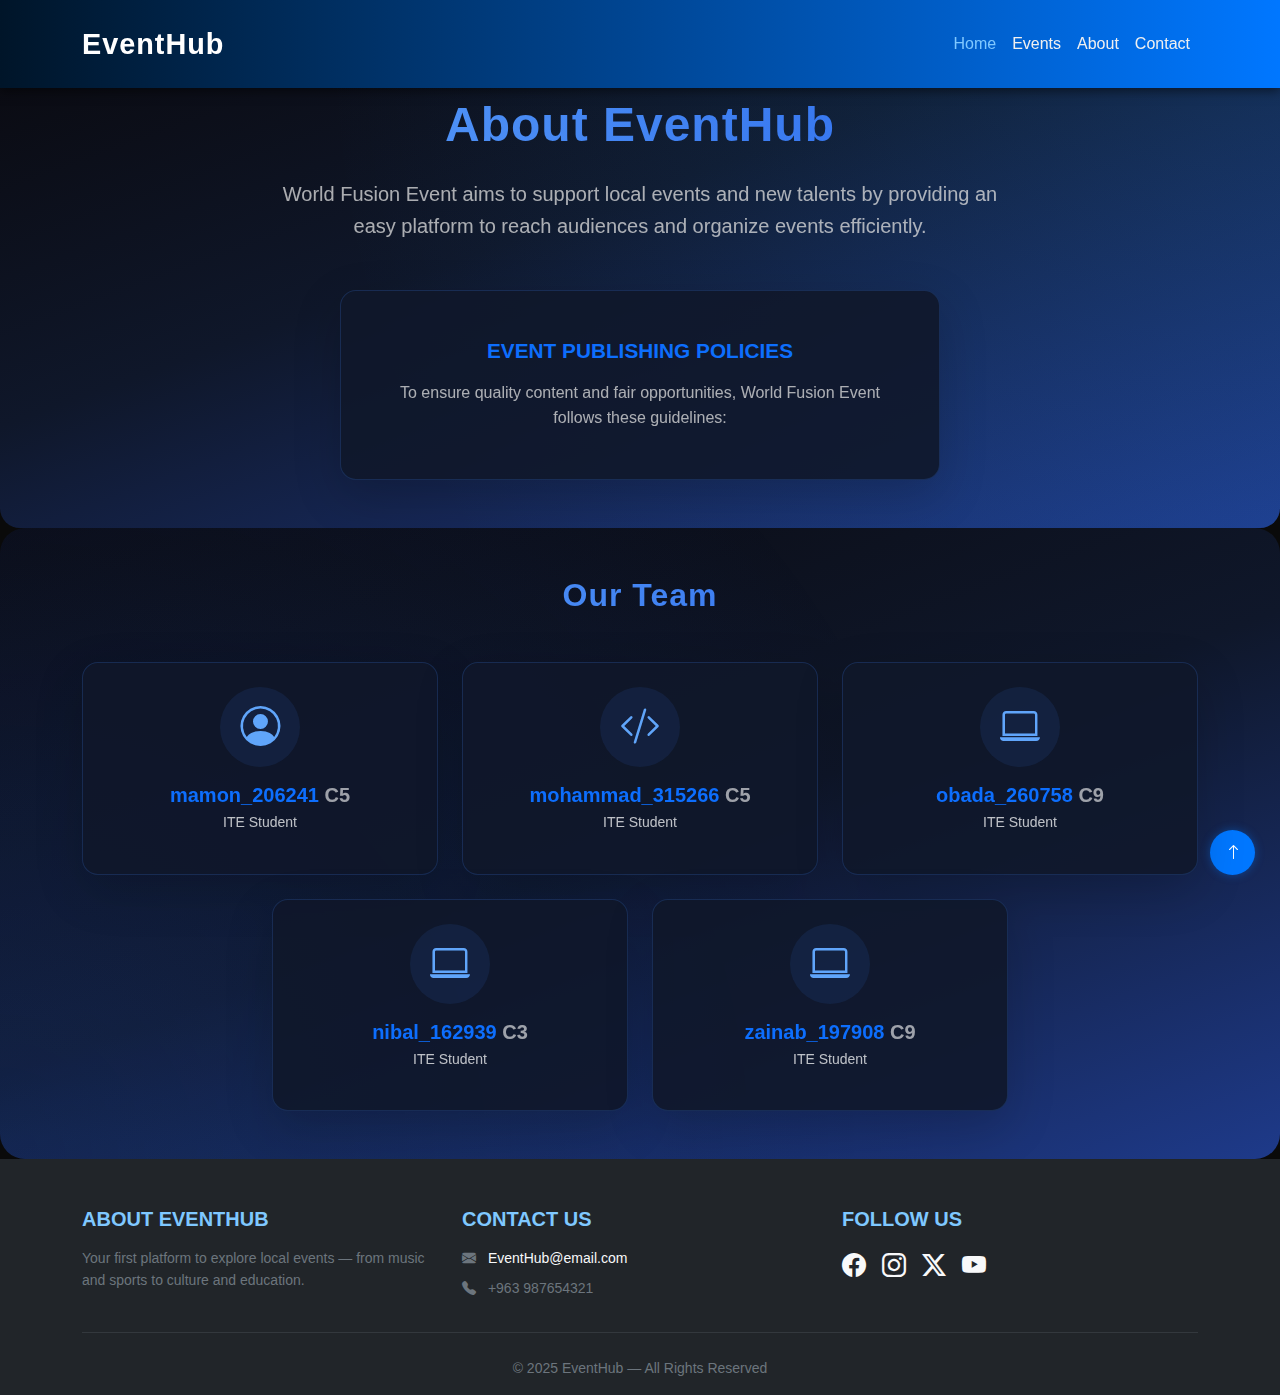
<file: about.html>
<!doctype html>
<html lang="en" dir="ltr">
<head>
  <meta charset="utf-8" />
  <meta name="viewport" content="width=device-width, initial-scale=1" />
  <title>EventHub-About</title>

  <link href="https://cdn.jsdelivr.net/npm/bootstrap@5.3.2/dist/css/bootstrap.min.css" rel="stylesheet">
  <link href="https://cdn.jsdelivr.net/npm/bootstrap-icons@1.11.3/font/bootstrap-icons.css" rel="stylesheet">
  <link rel="stylesheet" href="assets/css/style.css">

  <style>
.section-title {
  color: #00bfff; 
  font-weight: 700;
}

.about-section {
  background: linear-gradient(to bottom, rgba(0, 50, 100, 0.2), transparent);
  border-radius: 20px;
  padding: 4rem 1rem;
  text-align: center;
}

.about-section p {
  max-width: 700px;
  margin: 0 auto;
  color: #e0e0e0;
  opacity: 0.8;
}

.vision-box {
  background-color: rgba(10, 25, 50, 0.6);
  border: 1px solid rgba(0, 123, 255, 0.2);
  border-radius: 15px;
  padding: 2rem;
  margin: 2rem auto 0;
  max-width: 600px;
  box-shadow: 0 0 15px rgba(0, 123, 255, 0.05);
}

.team-section {
  background-color: #0d1b2a; 
  border-radius: 25px;
  padding: 4rem 1rem;
  text-align: center;
}

.team-card {
  background-color: #0f263d;
  border: 1px solid #004080;
  border-radius: 15px;
  padding: 1.5rem;
  transition: all 0.3s ease;
}

.team-card:hover {
  transform: translateY(-5px);
  box-shadow: 0 0 15px rgba(0, 123, 255, 0.4);
}

.policy-item {
  background-color: #0e1926;
  border: 1px solid #003366;
  border-radius: 15px;
  padding: 1.2rem;
  display: flex;
  align-items: flex-start;
  transition: all 0.3s ease;
}

.policy-item:hover {
  background-color: #12253d;
  transform: translateY(-3px);
}

.policy-item i {
  font-size: 1.8rem;
  color: #00bfff;
  margin-right: 15px;
}

.about-section {
  background: linear-gradient(160deg, #0a0a10 0%, #0f172a 40%, #1e3a8a 100%);
  position: relative;
  overflow: hidden;
}

.about-bg {
  position: absolute;
  inset: 0;
  background: radial-gradient(circle at top right, rgba(33, 150, 243, 0.15), transparent 70%);
  z-index: 1;
}

.text-gradient {
  background: linear-gradient(90deg, #60a5fa, #2563eb);
  -webkit-background-clip: text;
  -webkit-text-fill-color: transparent;
}

.bg-dark-blue {
  background: rgba(15, 23, 42, 0.9);
  border: 1px solid rgba(59, 130, 246, 0.2);
  transition: all 0.3s ease;
}

.bg-dark-blue:hover {
  transform: translateY(-6px);
  box-shadow: 0 8px 25px rgba(37, 99, 235, 0.3);
}

.section-title {
  letter-spacing: 1px;
}

.section-subtitle {
  color: #60a5fa;
  text-transform: uppercase;
  font-size: 1.3rem;
}

.lead {
  color: #e5e9f2;
}
   

.team-section {
  background: linear-gradient(160deg, #0a0a10 0%, #0f172a 50%, #1e3a8a 100%);
  position: relative;
  overflow: hidden;
}

.team-bg {
  position: absolute;
  inset: 0;
  background: radial-gradient(circle at bottom left, rgba(37, 99, 235, 0.15), transparent 70%);
  z-index: 1;
}

.text-gradient {
  background: linear-gradient(90deg, #60a5fa, #2563eb);
  -webkit-background-clip: text;
  -webkit-text-fill-color: transparent;
}

.team-card {
  background: rgba(15, 23, 42, 0.9);
  border: 1px solid rgba(59, 130, 246, 0.2);
  transition: all 0.4s ease;
  position: relative;
}

.team-card:hover {
  transform: translateY(-10px) scale(1.03);
  box-shadow: 0 8px 30px rgba(59, 130, 246, 0.3);
  border-color: #3b82f6;
}

.team-avatar {
  width: 80px;
  height: 80px;
  border-radius: 50%;
  background: rgba(59, 130, 246, 0.1);
  display: flex;
  align-items: center;
  justify-content: center;
  color: #60a5fa;
  font-size: 2.5rem;
  transition: all 0.4s ease;
}

.team-card:hover .team-avatar {
  background: rgba(59, 130, 246, 0.2);
  color: #93c5fd;
}

.section-title {
  letter-spacing: 1px;
}

.text-light-50 {
  color: rgba(255, 255, 255, 0.6);
}
  </style>
</head>

<body>

<nav class="navbar navbar-expand-lg fixed-top py-3">
  <div class="container">
    <a class="navbar-brand" href="index.html">EventHub</a>
    <button class="navbar-toggler border-0 text-white" type="button" data-bs-toggle="collapse" data-bs-target="#navMenu">
      <i class="bi bi-list fs-2"></i>
    </button>
    <div class="collapse navbar-collapse" id="navMenu">
      <ul class="navbar-nav ms-auto mb-2 mb-lg-0">
        <li class="nav-item"><a class="nav-link active" href="index.html">Home</a></li>
        <li class="nav-item"><a class="nav-link" href="events.html">Events</a></li>
        <li class="nav-item"><a class="nav-link" href="about.html">About</a></li>
        <li class="nav-item"><a class="nav-link" href="contact.html">Contact</a></li>
      </ul>
    </div>
  </div>
</nav>

<section class="about-section py-5 text-center text-light position-relative overflow-hidden mt-5">
  <div class="container position-relative z-2">
    
    <h1 class="section-title display-5 fw-bold mb-4 text-gradient">
      About EventHub
    </h1>

    <p class="lead mx-auto mb-5 opacity-75" style="max-width: 750px;">
      World Fusion Event aims to support local events and new talents by providing an easy platform 
      to reach audiences and organize events efficiently.
    </p>

    <div class="vision-box rounded-4 shadow-lg p-5 mx-auto bg-dark-blue">
      <h2 class="section-subtitle fw-bold mb-3 text-primary">
        Event Publishing Policies
      </h2>
      <p class="opacity-75 mb-0" style="max-width:700px; margin:auto;">
        To ensure quality content and fair opportunities, World Fusion Event follows these guidelines:
      </p>
    </div>
  </div>

  <div class="about-bg"></div>
</section>

   

<section class="team-section py-5 text-center text-light position-relative overflow-hidden">
  <div class="container position-relative z-2">
    
    <h2 class="section-title mb-5 text-gradient">Our Team</h2>

    <div class="row g-4 justify-content-center">
      <div class="col-md-4 col-sm-6">
        <div class="team-card p-4 rounded-4 shadow-lg">
          <div class="team-avatar mx-auto mb-3">
            <i class="bi bi-person-circle"></i>
          </div>
          <h5 class="fw-semibold mb-1 text-primary">mamon_206241 <span class="text-light-50">C5</span></h5>
          <p class="small opacity-75">ITE Student</p>
        </div>
      </div>

      <div class="col-md-4 col-sm-6">
        <div class="team-card p-4 rounded-4 shadow-lg">
          <div class="team-avatar mx-auto mb-3">
            <i class="bi bi-code-slash"></i>
          </div>
          <h5 class="fw-semibold mb-1 text-primary">mohammad_315266 <span class="text-light-50">C5</span></h5>
          <p class="small opacity-75">ITE Student</p>
        </div>
      </div>

      <div class="col-md-4 col-sm-6">
        <div class="team-card p-4 rounded-4 shadow-lg">
          <div class="team-avatar mx-auto mb-3">
            <i class="bi bi-laptop"></i>
          </div>
          <h5 class="fw-semibold mb-1 text-primary">obada_260758 <span class="text-light-50">C9</span></h5>
          <p class="small opacity-75">ITE Student</p>
        </div>
      </div>

      <div class="col-md-4 col-sm-6">
        <div class="team-card p-4 rounded-4 shadow-lg">
          <div class="team-avatar mx-auto mb-3">
            <i class="bi bi-laptop"></i>
          </div>
          <h5 class="fw-semibold mb-1 text-primary">nibal_162939 <span class="text-light-50">C3</span></h5>
          <p class="small opacity-75">ITE Student</p>
        </div>
      </div>

      <div class="col-md-4 col-sm-6">
        <div class="team-card p-4 rounded-4 shadow-lg">
          <div class="team-avatar mx-auto mb-3">
            <i class="bi bi-laptop"></i>
          </div>
          <h5 class="fw-semibold mb-1 text-primary">zainab_197908 <span class="text-light-50">C9</span></h5>
          <p class="small opacity-75">ITE Student</p>
        </div>
      </div>
    </div>
  </div>

  <div class="team-bg"></div>
</section>



<footer class="bg-dark text-light pt-5 pb-3">
  <div class="container">
    <div class="row gy-4 text-center text-md-start align-items-start">
      
      <div class="col-md-4">
        <h5 class="fw-bold mb-3 text-uppercase " data-en="About EventHub" data-ar="ايفينت هاب">
          About EventHub
        </h5>
        <p class="small text-secondary" 
           data-en="Your first platform to explore local events — from music and sports to culture and education."
           data-ar="منصتك الأولى لاكتشاف الفعاليات المحلية — من الموسيقى والرياضة إلى الثقافة والتعليم.">
          Your first platform to explore local events — from music and sports to culture and education.
        </p>
      </div>

      <div class="col-md-4">
        <h5 class="fw-bold mb-3 text-uppercase " data-en="Contact Us" data-ar="اتصل بنا">
          Contact Us
        </h5>
        <ul class="list-unstyled small text-secondary mb-0">
          <li data-en="Email:" data-ar="البريد الإلكتروني:">
            <i class="bi bi-envelope-fill  me-2"></i>
            <a href="mailto:EventHub@email.com"
               class="text-light text-decoration-none">
              EventHub@email.com
            </a>
          </li>
          <li class="mt-2" data-en="Phone:" data-ar="الهاتف:">
            <i class="bi bi-telephone-fill  me-2"></i>
            +963 987654321
          </li>
        </ul>
      </div>

      <div class="col-md-4">
        <h5 class="fw-bold mb-3 text-uppercase " data-en="Follow Us" data-ar="تابعنا">
          Follow Us
        </h5>
        <div class="d-flex justify-content-center justify-content-md-start gap-3 fs-4">
          <a href="#" class="text-light"><i class="bi bi-facebook"></i></a>
          <a href="#" class="text-light"><i class="bi bi-instagram"></i></a>
          <a href="#" class="text-light"><i class="bi bi-twitter-x"></i></a>
          <a href="#" class="text-light"><i class="bi bi-youtube"></i></a>
        </div>
      </div>

    </div>

    <hr class="my-4 border-secondary opacity-25">

    <div class="text-center small text-secondary" 
         data-en="© 2025 EventHub — All Rights Reserved" 
         data-ar="© 2025   ايفينت هاب — جميع الحقوق محفوظة">
      © 2025 EventHub — All Rights Reserved
    </div>
  </div>
</footer>

<button id="scrollTopBtn"><i class="bi bi-arrow-up"></i></button>

<script >
document.addEventListener("DOMContentLoaded", () => {
      const scrollBtn = document.getElementById("scrollTopBtn");
      if (!scrollBtn) return;
      scrollBtn.style.display = "flex";
      scrollBtn.addEventListener("click", () => {
        window.scrollTo({ top: 0, behavior: "smooth" });
      });
});
</script>

<script src="https://cdn.jsdelivr.net/npm/bootstrap@5.3.2/dist/js/bootstrap.bundle.min.js"></script>
</body>
</html>
</file>
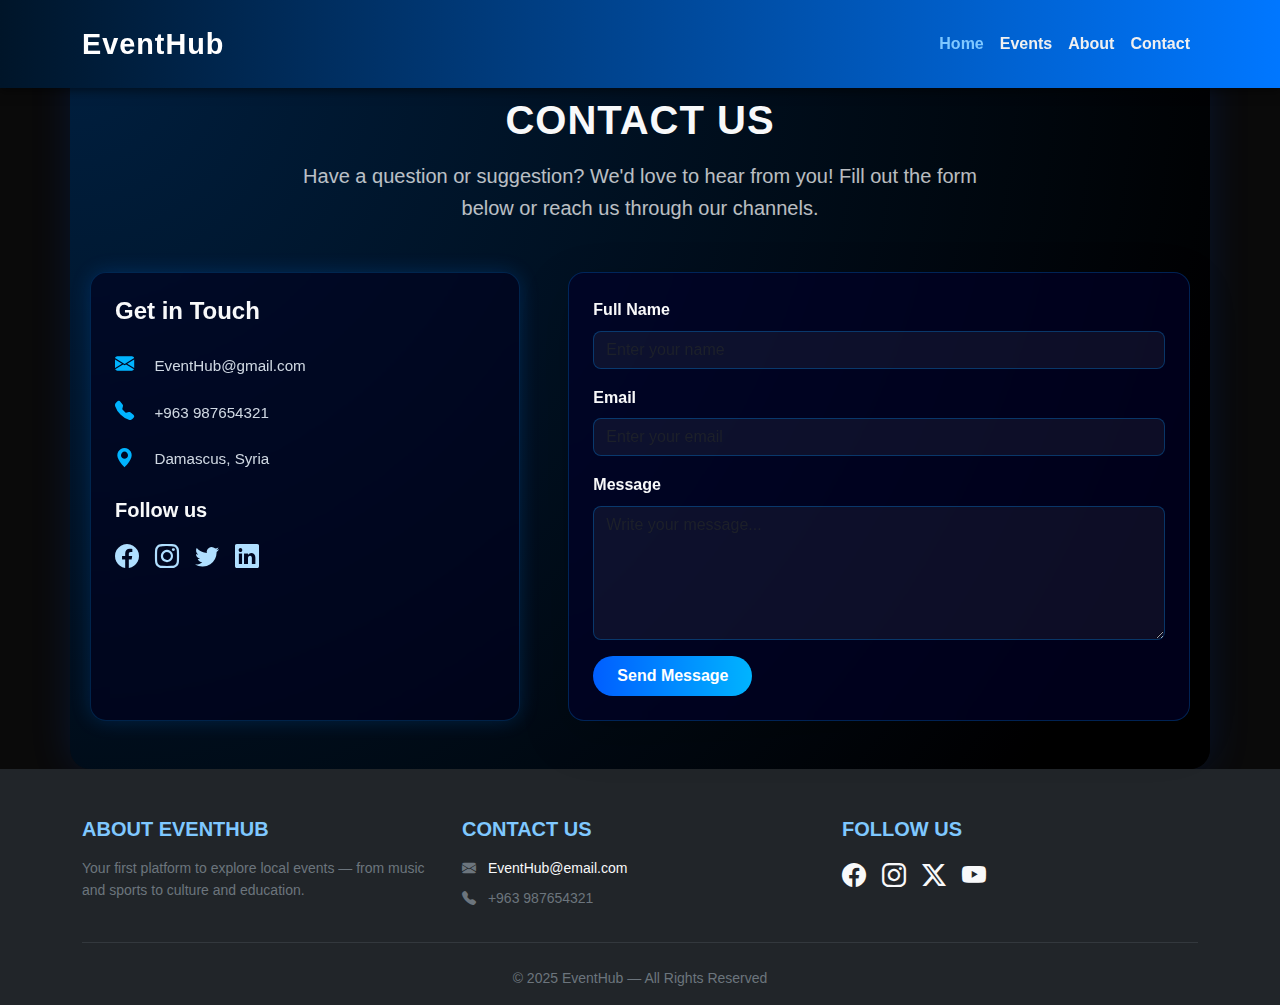
<file: contact.html>
<!doctype html>
<html lang="en" dir="ltr">
<head>
  <meta charset="utf-8" />
  <meta name="viewport" content="width=device-width, initial-scale=1" />
  <title>EventHub-Contact Us</title>
  <link href="https://cdn.jsdelivr.net/npm/bootstrap@5.3.2/dist/css/bootstrap.min.css" rel="stylesheet">
  <link href="https://cdn.jsdelivr.net/npm/bootstrap-icons@1.11.3/font/bootstrap-icons.css" rel="stylesheet">
  <link rel="stylesheet" href="assets/css/style.css">
  <style>
  
.btn-gradient {
  background: linear-gradient(90deg, #0055ff, #00bfff);
  color: #fff;
  border: none;
  transition: opacity 0.3s, transform 0.3s;
}

.btn-gradient:hover {
  opacity: 0.85;
  transform: scale(1.05);
}


.form-card {
  background-color: #0d1b2a; 
  color: #fff;
  border-radius: 10px;
  padding: 20px;
  border: 1px solid #003366;
  transition: 0.3s;
}

.form-card:hover {
  box-shadow: 0 0 15px rgba(0, 123, 255, 0.25);
}

.form-control {
  background-color: #0c1624;
  border: 1px solid #004080;
  color: #fff;
  border-radius: 8px;
  transition: 0.3s;
}

.form-control:focus {
  background-color: #0c1624;
  border-color: #007bff;
  box-shadow: 0 0 5px rgba(0, 123, 255, 0.4);
  color: #fff;
}

.contact-info {
  color: #e0e0e0;
  line-height: 1.8;
}

.contact-info i {
  color: #00bfff; 
  margin-right: 8px;
}

.section-title {
  color: #00bfff;
  font-weight: 700;
  text-transform: uppercase;
  letter-spacing: 1px;
}

.alert-success {
  background-color: #003366;
  color: #d4faff;
  border: none;
}

.alert-danger {
  background-color: #1a1f2e;
  color: #ffcccc;
  border: 1px solid #003366;
}

.contact-section {
  padding: 5rem 0;
  background: #0a0a0a;
}

@media (min-width: 992px) {
  .form-card,
  .contact-info {
    height: 100%;
  }
}
.contact-section {
  background: radial-gradient(circle at top left, #001f3f 0%, #000 90%);
  border-radius: 20px;
  padding: 60px 20px;
  box-shadow: 0 0 40px rgba(0, 85, 255, 0.15);
}

.info-card {
  background: rgba(0, 0, 30, 0.6);
  border: 1px solid rgba(0, 153, 255, 0.2);
  box-shadow: 0 0 20px rgba(0, 123, 255, 0.2);
  backdrop-filter: blur(8px);
  color: #cfd8e3;
  transition: all 0.4s ease;
}
.info-card:hover {
  transform: translateY(-5px);
  box-shadow: 0 0 30px rgba(0, 140, 255, 0.4);
}

.contact-item i {
  color: #00b4ff;
  font-size: 1.2rem;
}
.contact-item span {
  font-size: 0.95rem;
}

.social-icon {
  color: #b0dfff;
  font-size: 1.5rem;
  transition: all 0.3s ease;
}
.social-icon:hover {
  color: #00b4ff;
  transform: scale(1.2);
}

.form-card {
  background: rgba(0, 0, 40, 0.65);
  border: 1px solid rgba(0, 136, 255, 0.25);
  backdrop-filter: blur(10px);
  color: #fff;
  transition: all 0.4s ease;
}
.form-card:hover {
  box-shadow: 0 0 30px rgba(0, 136, 255, 0.4);
  transform: translateY(-4px);
}

.form-control {
  background: rgba(255, 255, 255, 0.05);
  border: 1px solid rgba(0, 150, 255, 0.3);
  color: #fff;
}
.form-control:focus {
  background: rgba(0, 40, 80, 0.6);
  border-color: #00b4ff;
  box-shadow: 0 0 10px rgba(0, 150, 255, 0.5);
  color: #fff;
}

.btn-gradient {
  background: linear-gradient(90deg, #005eff, #00b4ff);
  color: #fff;
  border: none;
  transition: all 0.4s ease;
}
.btn-gradient:hover {
  background: linear-gradient(90deg, #007bff, #00d4ff);
  box-shadow: 0 0 20px rgba(0, 200, 255, 0.5);
}
  </style>
</head>

<body>

<nav class="navbar navbar-expand-lg fixed-top py-3">
  <div class="container d-flex align-items-center">
    <a class="navbar-brand " href="index.html">EventHub</a>

    <button class="navbar-toggler text-white border-0 ms-auto" type="button" data-bs-toggle="collapse" data-bs-target="#navMenu">
      <i class="bi bi-list fs-2"></i>
    </button>

    <div class="collapse navbar-collapse" id="navMenu">
      <ul class="navbar-nav ms-auto mb-2 mb-lg-0">
        <li class="nav-item"><a class="nav-link fw-semibold active" href="index.html">Home</a></li>
        <li class="nav-item"><a class="nav-link fw-semibold" href="events.html">Events</a></li>
        <li class="nav-item"><a class="nav-link fw-semibold" href="about.html">About</a></li>
        <li class="nav-item"><a class="nav-link fw-semibold" href="contact.html">Contact</a></li>
      </ul>
    </div>
  </div>
</nav>

<main class="contact-section container py-5 mt-5">
  <div class="text-center mb-5">
    <h1 class="fw-bold section-title mb-3 text-light">Contact Us</h1>
    <p class="lead mx-auto text-light opacity-75" style="max-width:700px;">
      Have a question or suggestion? We'd love to hear from you!  
      Fill out the form below or reach us through our channels.
    </p>
  </div>

  <div class="row g-5 align-items-stretch">
    <div class="col-12 col-lg-5">
      <div class="info-card p-4 h-100 rounded-4">
        <h4 class="fw-bold text-light mb-4">Get in Touch</h4>

        <div class="contact-item mb-3">
          <i class="bi bi-envelope-fill me-3"></i>
          <span>EventHub@gmail.com</span>
        </div>

        <div class="contact-item mb-3">
          <i class="bi bi-telephone-fill me-3"></i>
          <span>+963 987654321</span>
        </div>

        <div class="contact-item mb-4">
          <i class="bi bi-geo-alt-fill me-3"></i>
          <span>Damascus, Syria</span>
        </div>

        <h5 class="fw-semibold text-light mb-3">Follow us</h5>
        <div class="d-flex gap-3 social-links">
          <a href="#" class="social-icon"><i class="bi bi-facebook"></i></a>
          <a href="#" class="social-icon"><i class="bi bi-instagram"></i></a>
          <a href="#" class="social-icon"><i class="bi bi-twitter"></i></a>
          <a href="#" class="social-icon"><i class="bi bi-linkedin"></i></a>
        </div>
      </div>
    </div>

    <div class="col-12 col-lg-7">
      <div class="form-card p-4 rounded-4 shadow-lg h-100">
        <form id="contactForm" novalidate>
          <div class="mb-3">
            <label for="name" class="form-label fw-semibold text-light">Full Name</label>
            <input type="text" class="form-control rounded-3" id="name" placeholder="Enter your name" required>
            <div class="invalid-feedback">Please enter your name.</div>
          </div>

          <div class="mb-3">
            <label for="email" class="form-label fw-semibold text-light">Email</label>
            <input type="email" class="form-control rounded-3" id="email" placeholder="Enter your email" required>
            <div class="invalid-feedback">Please enter a valid email.</div>
          </div>

          <div class="mb-3">
            <label for="message" class="form-label fw-semibold text-light">Message</label>
            <textarea id="message" class="form-control rounded-3" rows="5" placeholder="Write your message..." required></textarea>
            <div class="invalid-feedback">Please write a message.</div>
          </div>

          <button type="submit" class="btn btn-gradient rounded-pill px-4 py-2 fw-semibold">
            Send Message
          </button>
        </form>
      </div>
    </div>
  </div>
</main>


<footer class="bg-dark text-light pt-5 pb-3">
  <div class="container">
    <div class="row gy-4 text-center text-md-start align-items-start">
      
      <div class="col-md-4">
        <h5 class="fw-bold mb-3 text-uppercase " data-en="About EventHub" data-ar="ايفينت هاب">
          About EventHub
        </h5>
        <p class="small text-secondary" 
           data-en="Your first platform to explore local events — from music and sports to culture and education."
           data-ar="منصتك الأولى لاكتشاف الفعاليات المحلية — من الموسيقى والرياضة إلى الثقافة والتعليم.">
          Your first platform to explore local events — from music and sports to culture and education.
        </p>
      </div>

      <div class="col-md-4">
        <h5 class="fw-bold mb-3 text-uppercase " data-en="Contact Us" data-ar="اتصل بنا">
          Contact Us
        </h5>
        <ul class="list-unstyled small text-secondary mb-0">
          <li data-en="Email:" data-ar="البريد الإلكتروني:">
            <i class="bi bi-envelope-fill  me-2"></i>
            <a href="mailto:EventHub@email.com"
               class="text-light text-decoration-none">
              EventHub@email.com
            </a>
          </li>
          <li class="mt-2" data-en="Phone:" data-ar="الهاتف:">
            <i class="bi bi-telephone-fill me-2"></i>
            +963 987654321
          </li>
        </ul>
      </div>

      <div class="col-md-4">
        <h5 class="fw-bold mb-3 text-uppercase " data-en="Follow Us" data-ar="تابعنا">
          Follow Us
        </h5>
        <div class="d-flex justify-content-center justify-content-md-start gap-3 fs-4">
          <a href="#" class="text-light"><i class="bi bi-facebook"></i></a>
          <a href="#" class="text-light"><i class="bi bi-instagram"></i></a>
          <a href="#" class="text-light"><i class="bi bi-twitter-x"></i></a>
          <a href="#" class="text-light"><i class="bi bi-youtube"></i></a>
        </div>
      </div>

    </div>

    <hr class="my-4 border-secondary opacity-25">

    <div class="text-center small text-secondary" 
         data-en="© 2025 EventHub — All Rights Reserved" 
         data-ar="© 2025   ايفينت هاب — جميع الحقوق محفوظة">
      © 2025 EventHub — All Rights Reserved
    </div>
  </div>
</footer>

<script>
  const contactForm = document.getElementById('contactForm');
  const alertPlaceholder = document.getElementById('alertPlaceholder');

  function showAlert(type, msg) {
    alertPlaceholder.innerHTML = `
      <div class="alert alert-${type} alert-dismissible fade show mt-3" role="alert">
        ${msg}
        <button type="button" class="btn-close" data-bs-dismiss="alert" aria-label="Close"></button>
      </div>`;
  }

  if (contactForm) {
    contactForm.addEventListener('submit', function (e) {
      e.preventDefault();
      const name = document.getElementById('name');
      const email = document.getElementById('email');
      const message = document.getElementById('message');
      [name, email, message].forEach(f => f.classList.remove('is-invalid'));
      let valid = true;

      if (!name.value.trim()) { name.classList.add('is-invalid'); valid = false; }
      const emailRe = /^[^\s@]+@[^\s@]+\.[^\s@]+$/;
      if (!emailRe.test((email.value || '').trim())) { email.classList.add('is-invalid'); valid = false; }
      if (!message.value.trim()) { message.classList.add('is-invalid'); valid = false; }

      if (!valid) {
        showAlert('danger', 'Please fill in all fields correctly.');
        return;
      }

      contactForm.reset();
      showAlert('success', 'Your message has been sent successfully! We will contact you soon.');
    });
  }
</script>

<script src="https://cdn.jsdelivr.net/npm/bootstrap@5.3.2/dist/js/bootstrap.bundle.min.js"></script>
</body>
</html>
</file>
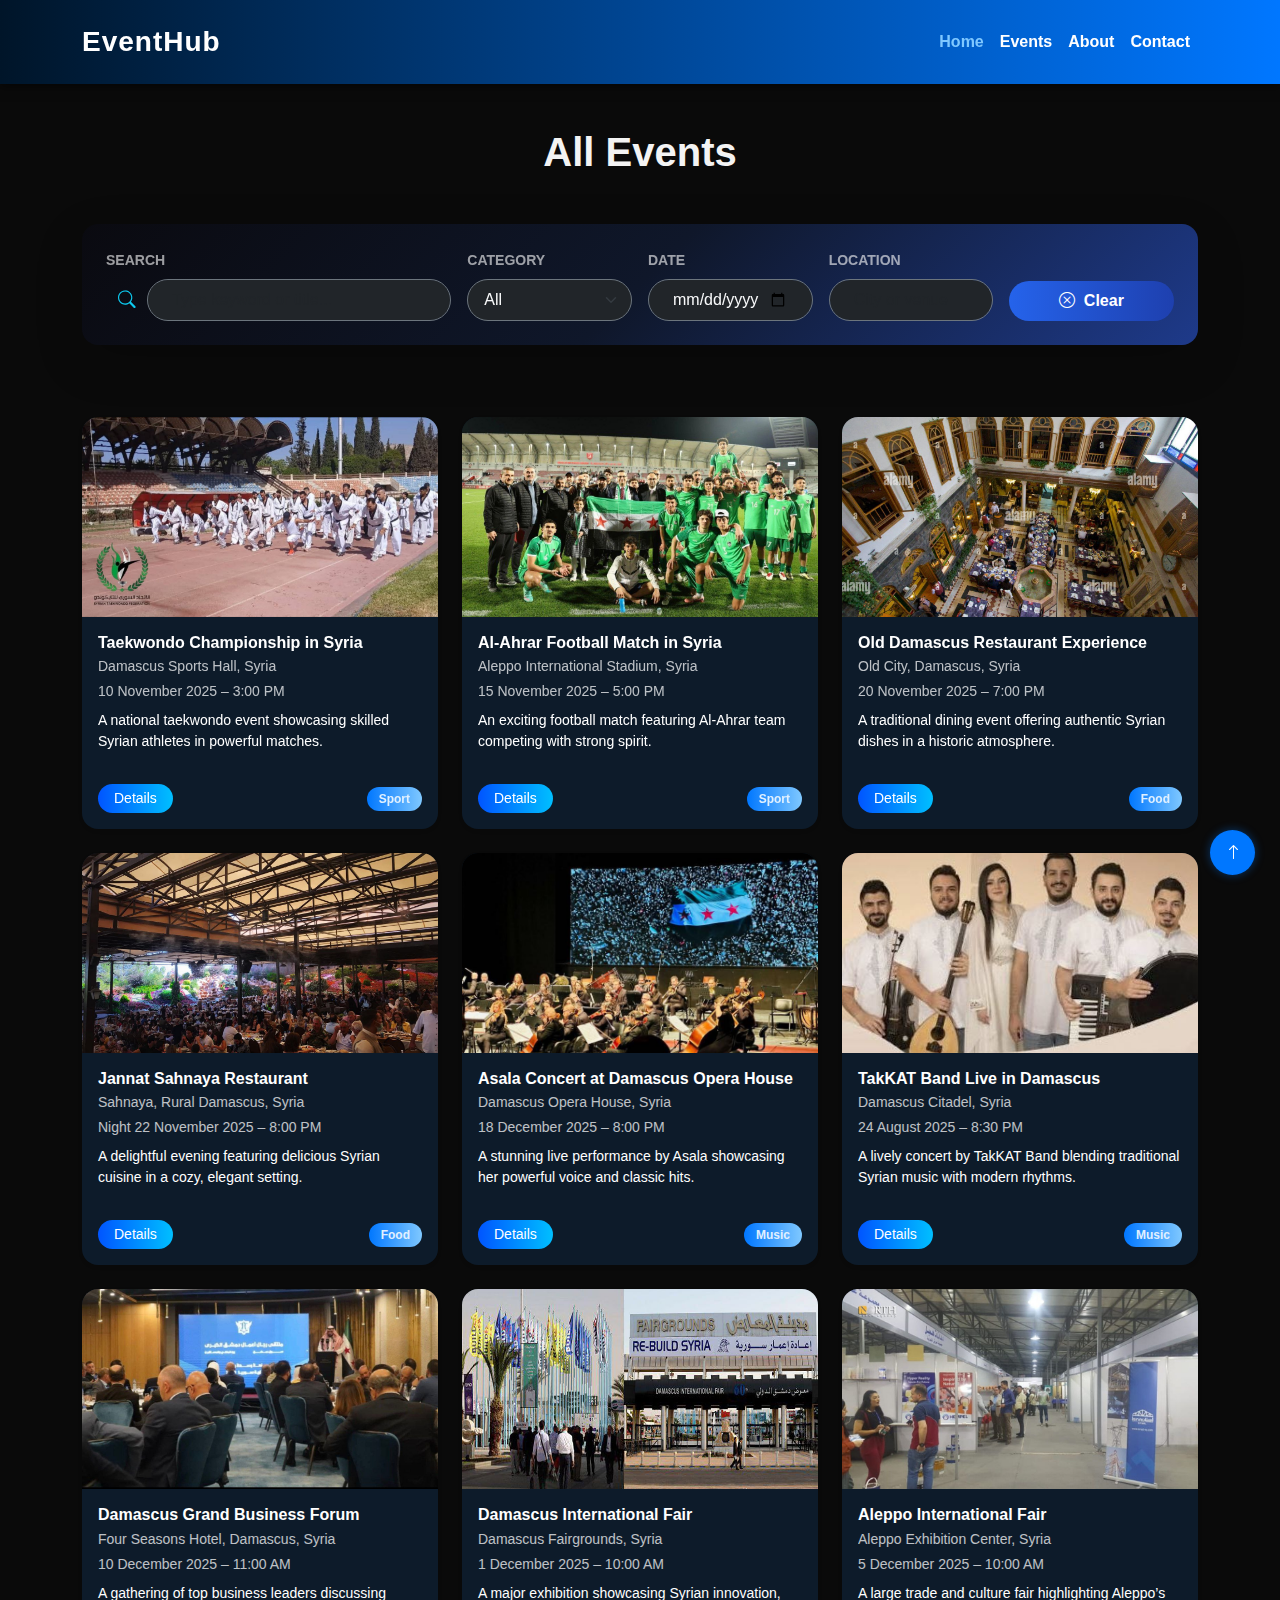
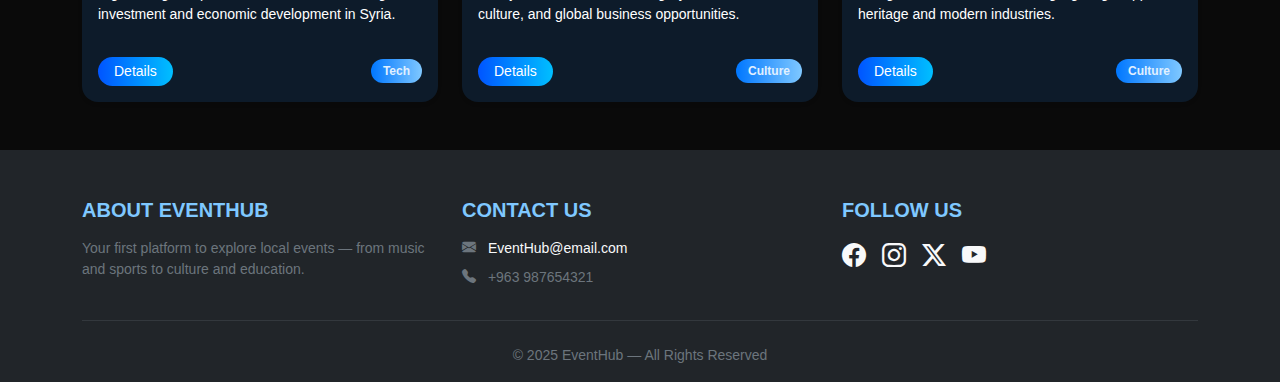
<file: events.html>
<!doctype html>
<html lang="en" dir="ltr">
<head>
  <meta charset="utf-8" />
  <meta name="viewport" content="width=device-width, initial-scale=1" />
  <title>EventHub-All Events</title>
  <link rel="stylesheet" href="assets/css/style.css">
  <link href="https://cdn.jsdelivr.net/npm/bootstrap@5.3.2/dist/css/bootstrap.min.css" rel="stylesheet">
  <link href="https://cdn.jsdelivr.net/npm/bootstrap-icons@1.11.3/font/bootstrap-icons.css" rel="stylesheet">
  <style>
    body {
      background: #0a0a0a; 
      color: #f3f3f3;
      font-family: 'Poppins', sans-serif;
    }

  .btn-gradient {
    background: linear-gradient(90deg, #0055ff, #00bfff);
    color: #fff;
    border: none;
    transition: 0.3s;
  }

  .btn-gradient:hover {
    background: linear-gradient(90deg, #00bfff, #0055ff);
    transform: scale(1.05);
  }

  .event-card {
    background-color: #0d1b2a; 
    color: #fff;
    transition: transform 0.3s, box-shadow 0.3s;
    border-radius: 15px;
    overflow: hidden;
  }

  .event-card:hover {
    transform: translateY(-5px);
    box-shadow: 0 4px 12px rgba(0, 123, 255, 0.3);
  }

  .badge {
    background-color: #007bff !important;
    color: #e0f0ff !important;
    font-weight: 600;
    border-radius: 20px;
    padding: 6px 12px;
  }

  .bg-gradient-dark {
    background: linear-gradient(135deg, #0a0a10 0%, #0f172a 50%, #1e3a8a 100%);
  }

  .form-control, .form-select {
    transition: all 0.3s ease;
  }

  .form-control:focus, .form-select:focus {
    border-color: #3b82f6;
    box-shadow: 0 0 0 0.2rem rgba(59, 130, 246, 0.25);
  }

  .filter-card {
    backdrop-filter: blur(6px);
  }

  .btn-primary {
    background: linear-gradient(90deg, #2563eb, #1e40af);
    border: none;
    transition: 0.3s ease;
  }

.btn-primary:hover {
  background: linear-gradient(90deg, #3b82f6, #1d4ed8);
  transform: translateY(-2px);
}

  .text-light-50 {
    color: rgba(255, 255, 255, 0.6);
}

  .input-group-text i {
    font-size: 1.1rem;
  }
    
  </style>
</head>
<body>

<nav class="navbar navbar-expand-lg fixed-top py-3" >
  <div class="container d-flex align-items-center">
    <a class="navbar-brand fw-bold text-white fs-3" href="index.html">EventHub</a>

    <button class="navbar-toggler text-white border-0 ms-auto" type="button" data-bs-toggle="collapse" data-bs-target="#navMenu" aria-controls="navMenu" aria-expanded="false" aria-label="Toggle navigation">
      <i class="bi bi-list fs-2"></i>
    </button>

    <div class="collapse navbar-collapse" id="navMenu">
      <ul class="navbar-nav ms-auto mb-2 mb-lg-0">
        <li class="nav-item"><a class="nav-link text-white fw-semibold active" href="index.html">Home</a></li>
        <li class="nav-item"><a class="nav-link text-white fw-semibold" href="events.html">Events</a></li>
        <li class="nav-item"><a class="nav-link text-white fw-semibold" href="about.html">About</a></li>
        <li class="nav-item"><a class="nav-link text-white fw-semibold" href="contact.html">Contact</a></li>
      </ul>
    </div>
  </div>
</nav>

<main class="container my-5 all-events" style="margin-top: 8rem !important;">
  <h1 class="fw-bold mb-5 text-center text-gradient">All Events</h1>

<div class="filter-card shadow-lg border-0 rounded-4 p-4 position-relative overflow-hidden bg-gradient-dark text-light">
  <div class="filter-overlay"></div>

  <form id="filterForm" class="row gy-4 gx-3 align-items-end position-relative z-2">
    
    <div class="col-12 col-lg-4">
      <label class="form-label small fw-semibold text-uppercase text-light-50">Search</label>
      <div class="input-group">
        <span class="input-group-text bg-transparent border-0 text-info">
          <i class="bi bi-search"></i>
        </span>
        <input type="search" id="searchInput" 
               class="form-control rounded-pill px-4 py-2 bg-dark text-light border-secondary"
               placeholder="Type keyword or title...">
      </div>
    </div>

    <div class="col-6 col-md-3 col-lg-2">
      <label class="form-label small fw-semibold text-uppercase text-light-50">Category</label>
      <select id="catFilter" class="form-select rounded-pill px-3 py-2 bg-dark text-light border-secondary">
        <option value="">All</option>
        <option>Sport</option>
        <option>Food</option>
        <option>Music</option>
        <option>Tech</option>
        <option>Culture</option>
      </select>
    </div>

    <div class="col-6 col-md-3 col-lg-2">
      <label class="form-label small fw-semibold text-uppercase text-light-50">Date</label>
      <input type="date" id="dateFilter" 
             class="form-control rounded-pill px-4 py-2 bg-dark text-light border-secondary">
    </div>

    <div class="col-6 col-md-3 col-lg-2">
      <label class="form-label small fw-semibold text-uppercase text-light-50">Location</label>
      <input type="text" id="locFilter" 
             class="form-control rounded-pill px-4 py-2 bg-dark text-light border-secondary" 
             placeholder="City or venue">
    </div>

    <div class="col-6 col-md-3 col-lg-2 d-grid">
      <button type="button" id="clearFilters" class="btn btn-primary rounded-pill py-2 fw-semibold">
        <i class="bi bi-x-circle me-1"></i> Clear
      </button>
    </div>
  </form>
</div>

  <section id="eventsList" class="row g-4 mt-5"></section>
</main>




<button id="scrollTopBtn" title="Back to top">
  <i class="bi bi-arrow-up"></i>
</button>


<footer class="bg-dark text-light pt-5 pb-3">
  <div class="container">
    <div class="row gy-4 text-center text-md-start align-items-start">
      
      <div class="col-md-4">
        <h5 class="fw-bold mb-3 text-uppercase " data-en="About EventHub" >
          About EventHub
        </h5>
        <p class="small text-secondary" 
           data-en="Your first platform to explore local events — from music and sports to culture and education."
           data-ar="منصتك الأولى لاكتشاف الفعاليات المحلية — من الموسيقى والرياضة إلى الثقافة والتعليم.">
          Your first platform to explore local events — from music and sports to culture and education.
        </p>
      </div>

      <div class="col-md-4">
        <h5 class="fw-bold mb-3 text-uppercase " data-en="Contact Us" data-ar="اتصل بنا">
          Contact Us
        </h5>
        <ul class="list-unstyled small text-secondary mb-0">
          <li data-en="Email:" data-ar="البريد الإلكتروني:">
            <i class="bi bi-envelope-fill  me-2"></i>
            <a href="mailto:EventHub@email.com"
               class="text-light text-decoration-none">
               EventHub@email.com
             </a>
          </li>
          <li class="mt-2" data-en="Phone:" data-ar="الهاتف:">
            <i class="bi bi-telephone-fill me-2"></i>
            +963 987654321
          </li>
        </ul>
      </div>

      <div class="col-md-4">
        <h5 class="fw-bold mb-3 text-uppercase " data-en="Follow Us" data-ar="تابعنا">
          Follow Us
        </h5>
        <div class="d-flex justify-content-center justify-content-md-start gap-3 fs-4">
          <a href="#" class="text-light"><i class="bi bi-facebook"></i></a>
          <a href="#" class="text-light"><i class="bi bi-instagram"></i></a>
          <a href="#" class="text-light"><i class="bi bi-twitter-x"></i></a>
          <a href="#" class="text-light"><i class="bi bi-youtube"></i></a>
        </div>
      </div>

    </div>

    <hr class="my-4 border-secondary opacity-25">

    <div class="text-center small text-secondary" 
         data-en="© 2025 EventHub — All Rights Reserved" 
         data-ar="© 2025 ايفينت هاب   — جميع الحقوق محفوظة">
      © 2025 EventHub — All Rights Reserved
    </div>
  </div>
</footer>



<script>

   const allEvents = [
      { 
      title: "Taekwondo Championship in Syria",
      location: "Damascus Sports Hall, Syria",
      date: " 10 November 2025 – 3:00 PM", 
      image: "assets/imgs/sport1.jpg",
      description: "A national taekwondo event showcasing skilled Syrian athletes in powerful matches.", 
      category: "Sport" 
      },
      { 
      title: "Al-Ahrar Football Match in Syria",
      location: "Aleppo International Stadium, Syria",
      date: " 15 November 2025 – 5:00 PM", 
      image: "assets/imgs/sport2.jpg",
      description: "An exciting football match featuring Al-Ahrar team competing with strong spirit.", 
      category: "Sport" 
      },
      { 
      title: "Old Damascus Restaurant Experience",
      location: "Old City, Damascus, Syria",
      date: " 20 November 2025 – 7:00 PM", 
      image: "assets/imgs/food1.jpg",
      description: " A traditional dining event offering authentic Syrian dishes in a historic atmosphere.", 
      category: "Food" 
      },
      { 
      title: "Jannat Sahnaya Restaurant",
      location: "Sahnaya, Rural Damascus, Syria",
      date: "Night 22 November 2025 – 8:00 PM", 
      image: "assets/imgs/food2.jpg",
      description: " A delightful evening featuring delicious Syrian cuisine in a cozy, elegant setting.", 
      category: "Food" 
      },
      { 
      title: "Asala Concert at Damascus Opera House",
      location: "Damascus Opera House, Syria ",
      date: "18 December 2025 – 8:00 PM", 
      image: "assets/imgs/music1.jpg",
      description: "A stunning live performance by Asala showcasing her powerful voice and classic hits.", 
      category: "Music" 
      },
      { 
      title: "TakKAT Band Live in Damascus",
      location: "Damascus Citadel, Syria",
      date: " 24 August 2025 – 8:30 PM", 
      image: "assets/imgs/music2.jpg",
      description: " A lively concert by TakKAT Band blending traditional Syrian music with modern rhythms.", 
      category: "Music" 
      },
      { 
      title: "Damascus Grand Business Forum",
      location: " Four Seasons Hotel, Damascus, Syria",
      date: " 10 December 2025 – 11:00 AM", 
      image: "assets/imgs/tech1.jpg",
      description: "A gathering of top business leaders discussing investment and economic development in Syria.", 
      category: "Tech" 
      },
      { 
      title: "Damascus International Fair",
      location: "Damascus Fairgrounds, Syria",
      date:"1 December 2025 – 10:00 AM", 
      image: "assets/imgs/cul1.jpg",
      description: "A major exhibition showcasing Syrian innovation, culture, and global business opportunities.", 
      category: "Culture" 
      }
      ,
      { 
      title: "Aleppo International Fair",
      location: "Aleppo Exhibition Center, Syria",
      date:" 5 December 2025 – 10:00 AM", 
      image: "assets/imgs/cul2.jpg",
      description: "A large trade and culture fair highlighting Aleppo’s heritage and modern industries.", 
      category: "Culture" 
      }
    ];
function renderEvents(events) {
  const container = document.getElementById("eventsList");
  container.innerHTML = "";
  events.forEach(event => {
    container.innerHTML += `
      <div class="col-12 col-md-6 col-lg-4">
        <div class="event-card card border-0 shadow-sm h-100 rounded-4 overflow-hidden">
          <img src="${event.image}" class="card-img-top img-fluid" alt="${event.title}">
          <div class="card-body d-flex flex-column">
            <h3 class="h6 fw-bold mb-1">${event.title}</h3>
            <p class="small text-light opacity-75 mb-1">${event.location}</p>
            <p class="small text-light opacity-75 mb-2">${event.date}</p>
            <p class="card-text small flex-grow-1">${event.description}</p>
            <div class="mt-3 d-flex justify-content-between align-items-center">
              <a href="#" class="btn btn-gradient btn-sm rounded-pill px-3"
                 data-title="${event.title}"
                 data-location="${event.location}"
                 data-date="${event.date}"
                 data-image="${event.image}"
                 data-description="${event.description}"
                 data-category="${event.category}"
                 onclick="openEvent(this)">Details</a>
              <span class="badge rounded-pill">${event.category}</span>
            </div>
          </div>
        </div>
      </div>
    `;
  });
}

renderEvents(allEvents);


function openEvent(el) {
  const selected = {
    title: el.dataset.title,
    location: el.dataset.location,
    date: el.dataset.date,
    image: el.dataset.image,
    description: el.dataset.description,
    category: el.dataset.category
  };
  localStorage.setItem("selectedEvent", JSON.stringify(selected));

  const similar = [];
  document.querySelectorAll(".event-card").forEach(card => {
    const name = card.querySelector("h3")?.textContent.trim();
    const cat = card.querySelector(".badge")?.dataset.category;
    if (cat === selected.category && name !== selected.title) {
      similar.push({
        title: name,
        image: card.querySelector("img")?.src
      });
    }
  });
  localStorage.setItem("similarEvents", JSON.stringify(similar));

  window.location.href = "event.html";
}
</script>

<script src="assets/JS/main.js"></script>
<script src="https://cdn.jsdelivr.net/npm/bootstrap@5.3.2/dist/js/bootstrap.bundle.min.js"></script>
</body>
</html>
</file>
<file: assets/css/style.css>
/* ====== الألوان الرئيسية ====== */
:root {
  --main-blue: #0077ff;
  --dark-blue: #001529;
  --light-blue: #3da9fc;
  --soft-blue: #7fc8ff;
  --deep-black: #0a0a0a;
}

/* ====== القالب العام ====== */
body {
  background: var(--deep-black);
  color: #f3f3f3;
  font-family: 'Poppins', sans-serif;
  line-height: 1.6;
}

a {
  text-decoration: none;
  color: var(--soft-blue);
  transition: 0.3s;
}

a:hover {
  color: var(--light-blue);
}

/* ====== شريط التنقل ====== */
.navbar {
  background: linear-gradient(90deg, var(--dark-blue), var(--main-blue));
  box-shadow: 0 3px 10px rgba(0, 0, 0, 0.5);
}

.navbar-brand {
  font-weight: 700;
  color: #fff !important;
  font-size: 1.8rem;
  letter-spacing: 1px;
}

.nav-link {
  color: #f0f0f0 !important;
  font-weight: 500;
  transition: 0.3s;
}

.nav-link:hover,
.nav-link.active {
  color: var(--soft-blue) !important;
}

/* ====== قسم البطل (Hero Section) ====== */
.hero {
  background: radial-gradient(circle at top right, #02101f, #000);
  color: #fff;
  padding: 100px 0;
  text-align: center;
  position: relative;
  overflow: hidden;
}

.hero::after {
  content: "";
  position: absolute;
  top: -60px;
  left: -60px;
  width: 350px;
  height: 350px;
  background: radial-gradient(circle, var(--light-blue), transparent);
  opacity: 0.15;
  border-radius: 50%;
}

.hero h1 {
  font-size: 3rem;
  font-weight: 700;
  color: var(--soft-blue);
}

.hero p {
  font-size: 1.1rem;
  color: #ccc;
  margin-bottom: 25px;
}

.hero .btn-main {
  background: linear-gradient(90deg, var(--main-blue), var(--light-blue));
  border: none;
  color: #fff;
  padding: 12px 32px;
  border-radius: 50px;
  font-weight: 600;
  transition: 0.3s;
}

.hero .btn-main:hover {
  transform: scale(1.05);
  opacity: 0.9;
}

/* ====== قسم الفريق ====== */
.team {
  background: #0f1a27;
  padding: 70px 0;
}

.team-member {
  background: #102237;
  border-radius: 15px;
  padding: 30px;
  transition: all 0.3s;
}

.team-member:hover {
  background: var(--main-blue);
  transform: translateY(-6px);
}

.team-member h5 {
  color: #fff;
  font-weight: 700;
}

.team-member p {
  color: #b0d4ff;
}

/* ====== تصنيفات الفعاليات ====== */
.category-btn {
  background: #102237;
  border-radius: 40px;
  padding: 10px 24px;
  color: #b0d4ff;
  border: 1px solid var(--main-blue);
  transition: all 0.3s ease;
}

.category-btn:hover {
  background: var(--main-blue);
  color: #fff;
  transform: scale(1.05);
}

/* ====== بطاقات الفعاليات ====== */
.event-card {
  background: #0e1926;
  border-radius: 15px;
  overflow: hidden;
  transition: 0.3s;
  box-shadow: 0 5px 15px rgba(0,0,0,0.4);
}

.event-card:hover {
  transform: translateY(-5px);
  box-shadow: 0 10px 25px rgba(0,123,255,0.3);
}

.event-card img {
  height: 200px;
  width: 100%;
  object-fit: cover;
}

.event-card .badge {
  background: linear-gradient(90deg, var(--main-blue), var(--soft-blue));
}

/* ====== التذييل (Footer) ====== */
footer {
  background: #050b13;
  color: #ccc;
  padding: 50px 0;
}

footer h5 {
  color: var(--soft-blue);
  font-weight: 700;
}

footer a {
  color: #f0f0f0;
}

footer a:hover {
  color: var(--soft-blue);
}

/* ====== زر العودة للأعلى ====== */
#scrollTopBtn {
  position: fixed;
  bottom: 25px;
  right: 25px;
  background: var(--main-blue);
  border: none;
  border-radius: 50%;
  color: white;
  width: 45px;
  height: 45px;
  display: flex;
  align-items: center;
  justify-content: center;
  cursor: pointer;
  box-shadow: 0 0 10px rgba(0,123,255,0.4);
  transition: 0.3s;
}

#scrollTopBtn:hover {
  background: var(--soft-blue);
  transform: scale(1.1);
}

/* ====== أزرار عامة ====== */
.btn-gradient {
  background: linear-gradient(90deg, var(--main-blue), var(--soft-blue));
  color: #fff;
  border: none;
}

.btn-gradient:hover {
  background: linear-gradient(90deg, var(--soft-blue), var(--main-blue));
}

.btn-primary {
  background-color: var(--main-blue);
  border: none;
}

.btn-primary:hover {
  background-color: var(--soft-blue);
}

.btn-outline-primary {
  color: var(--main-blue);
  border-color: var(--main-blue);
}

.btn-outline-primary:hover {
  background-color: var(--main-blue);
  color: #fff;
}

/* ====== بطاقات عامة ====== */
.badge {
  background-color: #cce5ff !important;
  color: #003366 !important;
}

.card {
  background-color: #fff;
  border: 1px solid #cce5ff;
}

.card h6,
.card h1 {
  color: var(--main-blue);
}

.card .text-secondary {
  color: #004080 !important;
}

/* ====== تخطيط صفحة الفعاليات ====== */
.event-layout {
  display: flex;
  flex-wrap: wrap;
  gap: 2rem;
}

.event-main {
  flex: 1 1 65%;
  min-width: 300px;
}

.event-sidebar {
  flex: 1 1 30%;
  min-width: 250px;
}

@media (max-width: 992px) {
  .event-layout {
    flex-direction: column;
  }
}

.similar-card img {
  height: 150px;
  object-fit: cover;
}

/* index.html carousel */
.event-slide {
  position: relative;
  background-size: cover;
  background-position: center;
  height: 400px;
  border-radius: 20px;
  overflow: hidden;
  display: flex;
  align-items: flex-end;
  box-shadow: 0 0 20px rgba(0, 123, 255, 0.2);
  transition: transform 0.4s ease;
}

.event-slide:hover {
  transform: scale(1.02);
}

.event-slide .overlay {
  position: absolute;
  inset: 0;
  background: linear-gradient(to top, rgba(0, 0, 30, 0.8), rgba(0, 0, 30, 0.3));
  z-index: 1;
}

.carousel-caption {
  position: relative;
  z-index: 2;
  padding: 2rem;
  color: #f3f3f3;
  text-shadow: 0 0 10px rgba(0,0,0,0.8);
  background: rgba(0, 0, 30, 0.3);
  border-radius: 15px;
  max-width: 500px;
}

.carousel-caption h5 {
  color: #00bfff;
  font-weight: 700;
}

.carousel-caption .badge {
  background-color: #00bfff !important;
  color: #001a33 !important;
}

.carousel-control-prev-icon,
.carousel-control-next-icon {
  width: 2.5rem;
  height: 2.5rem;
}




.lang-switch {
      display: flex;
      gap: 10px;
      justify-content: end;
      align-items: center;
      margin-left: 15px;
    }
    .lang-btn img {
      width: 30px;
      height: 20px;
      cursor: pointer;
      border: 1px solid #ccc;
      border-radius: 3px;
      transition: transform 0.2s;
    }
    .lang-btn img:hover {
      transform: scale(1.1);
    }
    .circle-member {
  color: #fff;
}

.circle-avatar {
  width: 100px;
  height: 100px;
  background: linear-gradient(135deg, #007bff, #00bfff);
  border-radius: 50%;
  margin: 0 auto 15px;
  display: flex;
  align-items: center;
  justify-content: center;
  font-size: 2rem;
  font-weight: bold;
  color: #fff;
  box-shadow: 0 0 15px rgba(0,123,255,0.3);
  transition: 0.3s;
}

.circle-avatar:hover {
  transform: scale(1.1);
  box-shadow: 0 0 25px rgba(0,123,255,0.6);
}



/* خلفية وتأثيرات عامة */
section.bg-dark {
  background: linear-gradient(180deg, #111 0%, #1a1a1a 100%);
  color: #fff;
}

/* بطاقات الفئات */
.category-card {
  display: flex;
  flex-direction: column;
  align-items: center;
  justify-content: center;
  background: rgba(255, 255, 255, 0.05);
  border: 1px solid rgba(255, 255, 255, 0.1);
  border-radius: 1rem;
  padding: 1.8rem 1rem;
  color: #fff;
  text-decoration: none;
  font-weight: 600;
  transition: all 0.3s ease;
  box-shadow: 0 0 10px rgba(255, 255, 255, 0.05);
}

.category-card i {
  font-size: 2rem;
  margin-bottom: 0.7rem;
  color: #2196f3; 
  transition: all 0.3s ease;
}

.category-card:hover {
  transform: translateY(-6px);
  background: rgba(33, 150, 243, 0.15); 
  border-color: #2196f3;
  box-shadow: 0 4px 20px rgba(33, 150, 243, 0.25); 
}

.category-card:hover i {
  color: #64b5f6; 
}

.category-card span {
  font-size: 1rem;
  letter-spacing: 0.5px;
  color: #e0e6f1; 
}

/* عنوان القسم */
h2.tracking-wide {
  letter-spacing: 2px;
  font-size: 1.8rem;
  color: #64b5f6;
}

section.bg-dark {
  background: linear-gradient(180deg, #0a0a0f 0%, #111827 100%); 
  color: #e5e9f2;
}

.category-card {
  background: rgba(255, 255, 255, 0.03);
  border: 1px solid rgba(255, 255, 255, 0.08);
  box-shadow: 0 0 10px rgba(0, 50, 100, 0.2);
}
</file>
